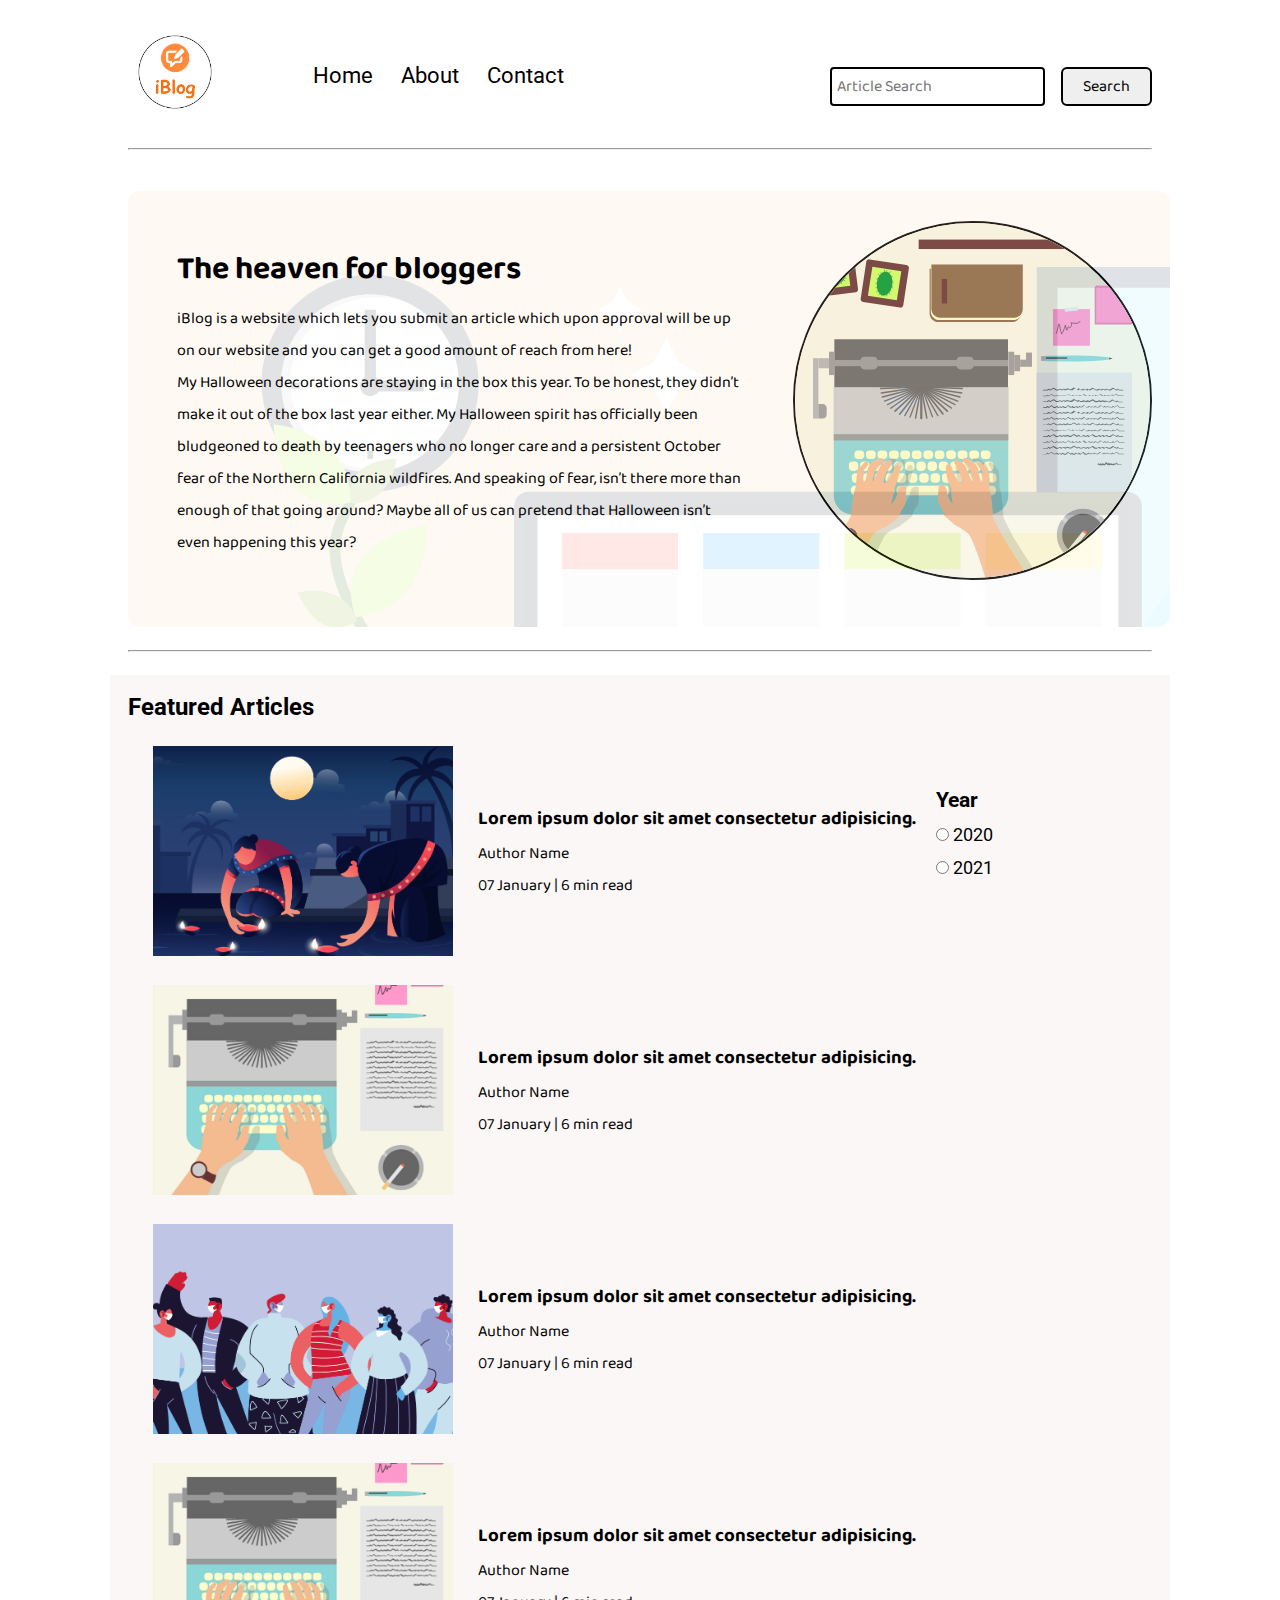
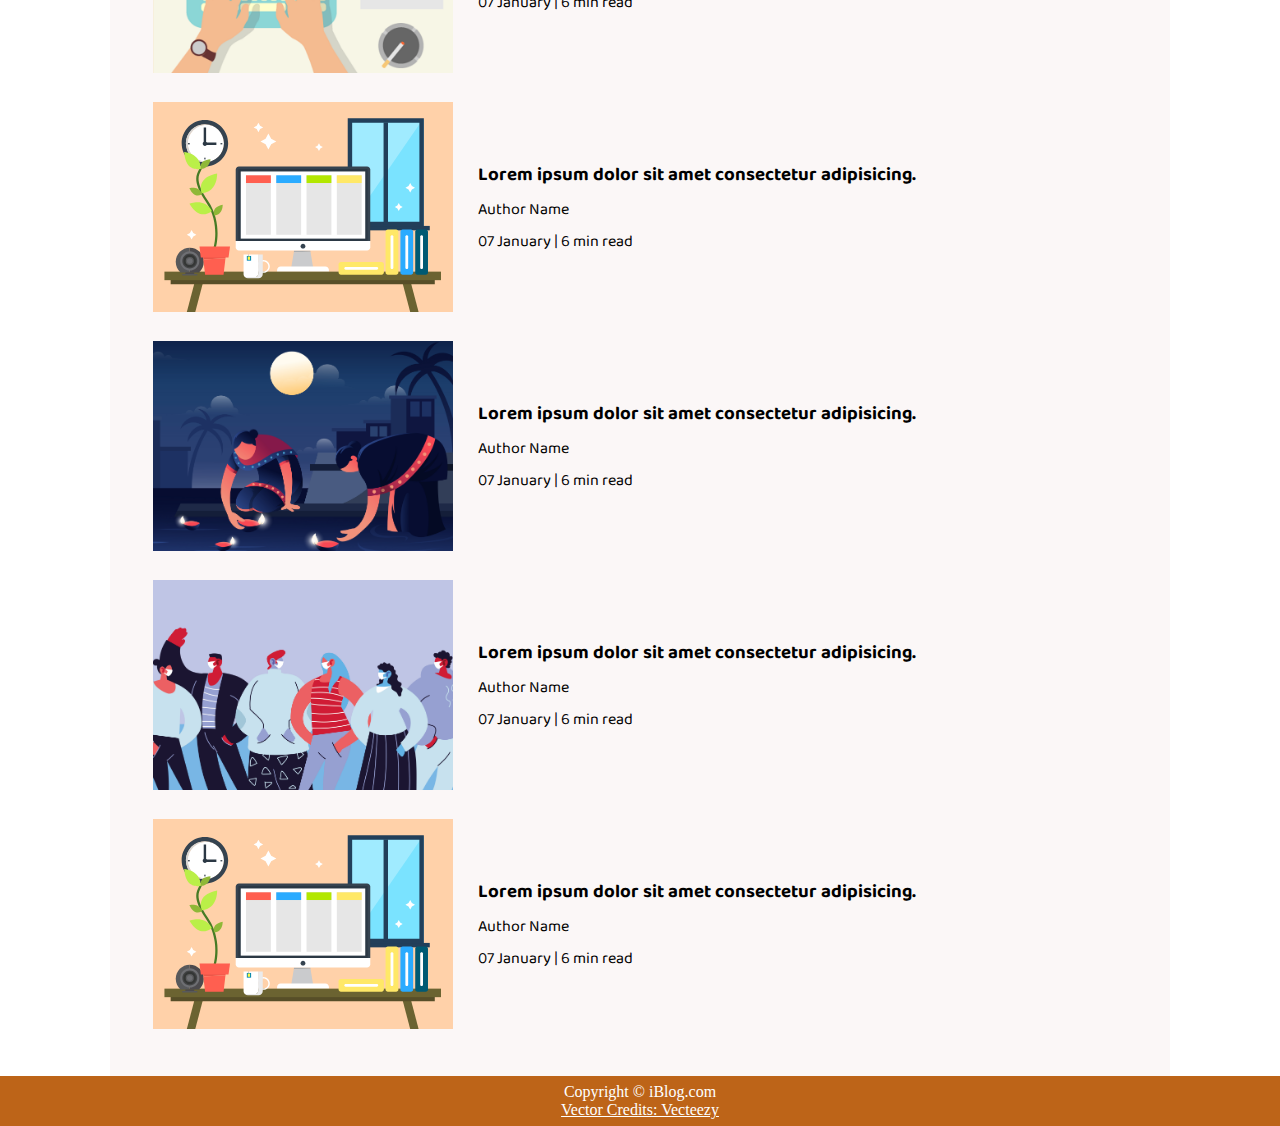
<file: index.html>
<!DOCTYPE html>
<html lang="en">

<head>
    <meta charset="UTF-8">
    <meta name="viewport" content="width=device-width, initial-scale=1.0">
    <link rel="stylesheet" href="css/utils.css">
    <link rel="stylesheet" href="css/style.css">
    <link rel="stylesheet" href="css/mobile.css">
    <title>iBlog - Heaven for bloggers</title>
</head>

<body>
    <nav class="navigation max-width-1 m-auto">
        <div class="nav-left">
            <a href="/">
                <span><img src="img/logo.png" width="94px" alt=""></span>
            </a>
            <ul>
                <li><a href="/">Home</a></li>
                <li><a href="#">About</a></li>
                <li><a href="/contact.html">Contact</a></li>
            </ul>
        </div>
        <div class="nav-right">
            <form action="/search.html" method="get">
                <input class="form-input" type="text" name="query" placeholder="Article Search">
                <button class="btn">Search</button>
            </form>

        </div>

    </nav>
    <div class="max-width-1 m-auto">
        <hr>
    </div>
    <div class="m-auto content max-width-1 my-2">
        <div class="content-left">
            <h1>The heaven for bloggers</h1>
            <p>iBlog is a website which lets you submit an article which upon approval will be up on our website and you
                can get a good amount of reach from here!</p>
            <p>My Halloween decorations are staying in the box this year. To be honest, they didn’t make it out of the
                box last year either. My Halloween spirit has officially been bludgeoned to death by teenagers who no
                longer care and a persistent October fear of the Northern California wildfires. And speaking of fear,
                isn’t there more than enough of that going around? Maybe all of us can pretend that Halloween isn’t even
                happening this year?</p>
        </div>
        <div class="content-right">
            <img src="img/home.svg" alt="iBlog">
        </div>
    </div>

    <div class="max-width-1 m-auto">
        <hr>
    </div>
    <div class="home-articles max-width-1 m-auto font2">
        <h2>Featured Articles</h2>
        <div class="year-box adjust-year">
            <div>
                <h3>Year </h3>
            </div>
            <div>
                <input type="radio" name="year" id=""> 2020
            </div>
            <div>
                <input type="radio" name="year" id=""> 2021
            </div>
        </div>
        <div class="home-article">
            <div class="home-article-img">
                <img src="img/3.png" alt="article">
            </div>
            <div class="home-article-content font1">
                <a href="/blogpost.html">
                    <h3>Lorem ipsum dolor sit amet consectetur adipisicing.</h3>
                </a>

                <div>Author Name</div>
                <span>07 January | 6 min read</span>
            </div>
        </div>
        <div class="home-article">
            <div class="home-article-img">
                <img src="img/1.png" alt="article">
            </div>
            <div class="home-article-content font1">
                <a href="/blogpost.html">
                    <h3>Lorem ipsum dolor sit amet consectetur adipisicing.</h3>
                </a>

                <div>Author Name</div>
                <span>07 January | 6 min read</span>
            </div>
        </div>
        <div class="home-article">
            <div class="home-article-img">
                <img src="img/2.png" alt="article">
            </div>
            <div class="home-article-content font1">
                <a href="/blogpost.html">
                    <h3>Lorem ipsum dolor sit amet consectetur adipisicing.</h3>
                </a>

                <div>Author Name</div>
                <span>07 January | 6 min read</span>
            </div>
        </div>
        <div class="home-article">
            <div class="home-article-img">
                <img src="img/1.png" alt="article">
            </div>
            <div class="home-article-content font1">
                <a href="/blogpost.html">
                    <h3>Lorem ipsum dolor sit amet consectetur adipisicing.</h3>
                </a>

                <div>Author Name</div>
                <span>07 January | 6 min read</span>
            </div>
        </div>
        <div class="home-article">
            <div class="home-article-img">
                <img src="img/11.svg" alt="article">
            </div>
            <div class="home-article-content font1">
                <a href="/blogpost.html">
                    <h3>Lorem ipsum dolor sit amet consectetur adipisicing.</h3>
                </a>

                <div>Author Name</div>
                <span>07 January | 6 min read</span>
            </div>
        </div>
        <div class="home-article">
            <div class="home-article-img">
                <img src="img/3.png" alt="article">
            </div>
            <div class="home-article-content font1">
                <a href="/blogpost.html">
                    <h3>Lorem ipsum dolor sit amet consectetur adipisicing.</h3>
                </a>

                <div>Author Name</div>
                <span>07 January | 6 min read</span>
            </div>
        </div>
        <div class="home-article">
            <div class="home-article-img">
                <img src="img/2.png" alt="article">
            </div>
            <div class="home-article-content font1">
                <a href="/blogpost.html">
                    <h3>Lorem ipsum dolor sit amet consectetur adipisicing.</h3>
                </a>

                <div>Author Name</div>
                <span>07 January | 6 min read</span>
            </div>
        </div>
        <div class="home-article">
            <div class="home-article-img">
                <img src="img/11.svg" alt="article">
            </div>
            <div class="home-article-content font1">
                <a href="/blogpost.html">
                    <h3>Lorem ipsum dolor sit amet consectetur adipisicing.</h3>
                </a>

                <div>Author Name</div>
                <span>07 January | 6 min read</span>
            </div>
        </div>

    </div>

    <div class="footer">
        <p>Copyright &copy; iBlog.com </p>
        <a href="https://www.vecteezy.com/free-vector/typewriter">Vector Credits: Vecteezy</a>
    </div>
    
</body>

</html>
</file>
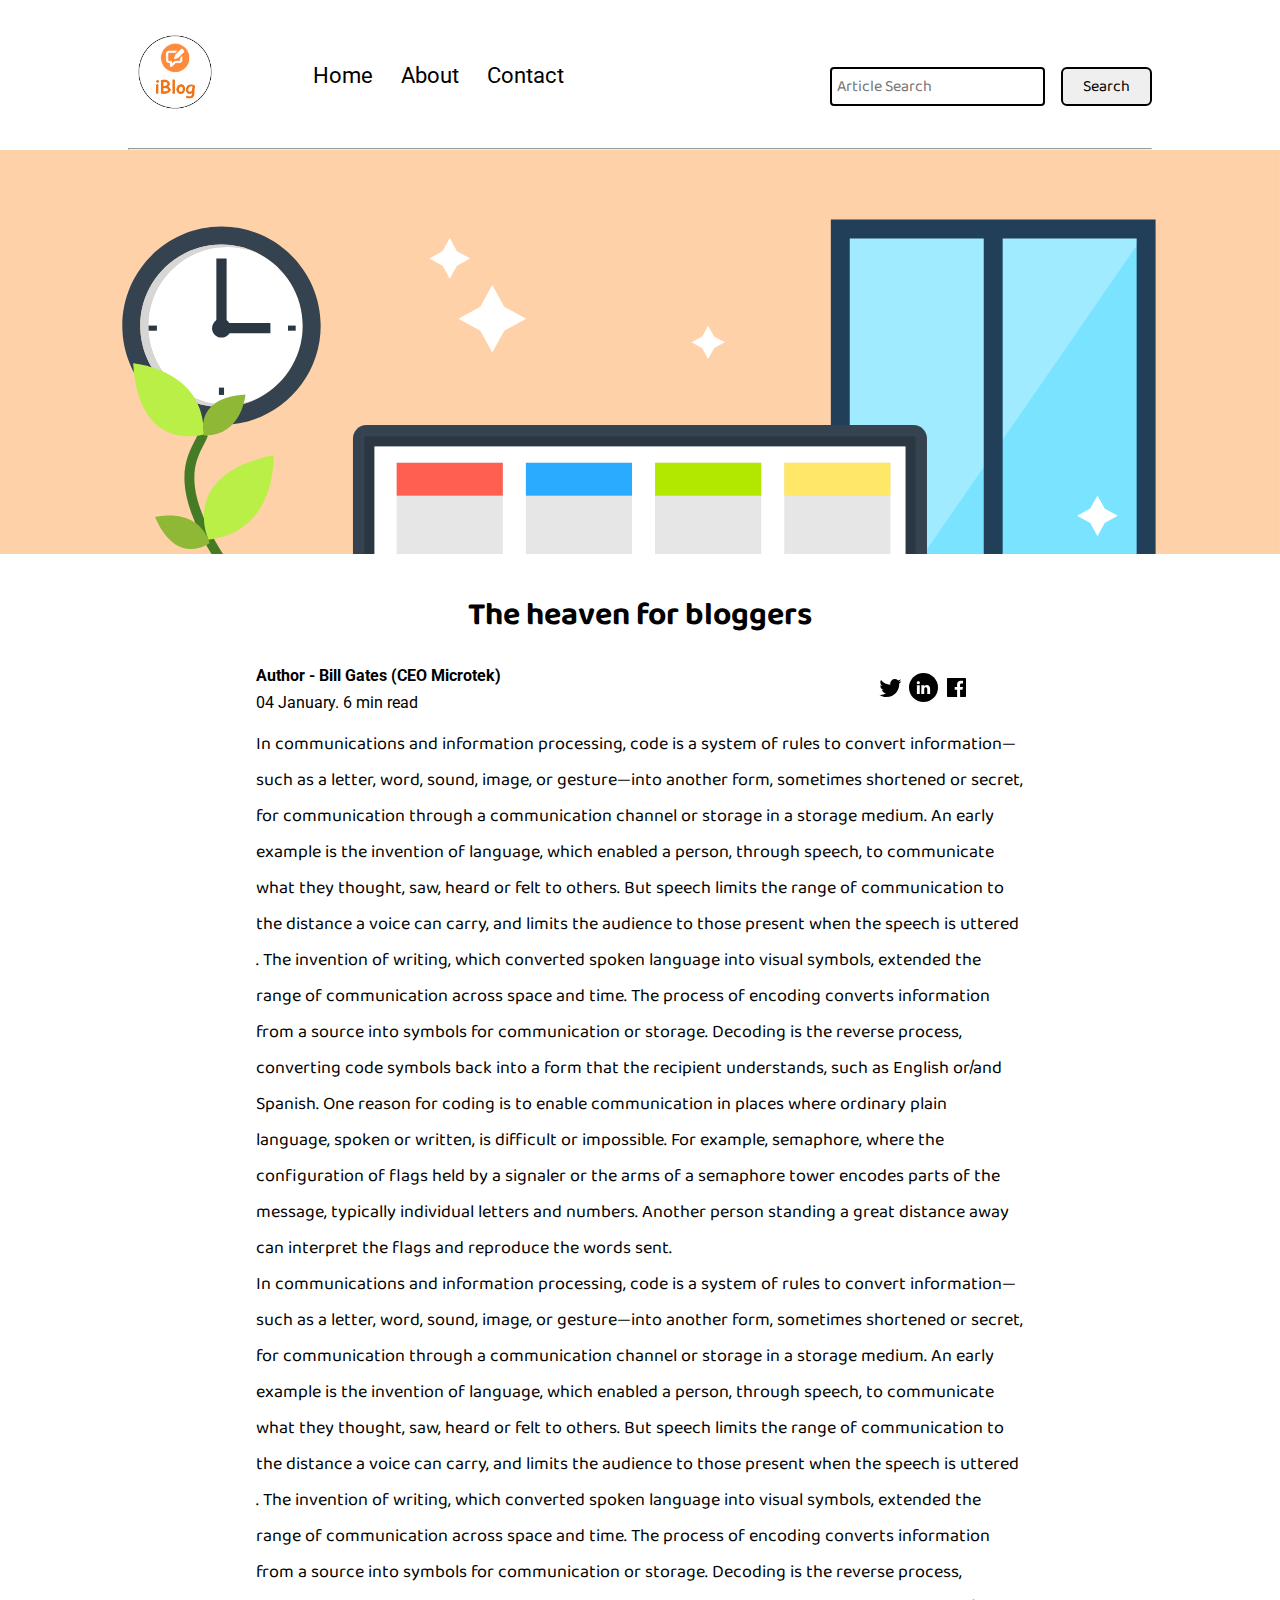
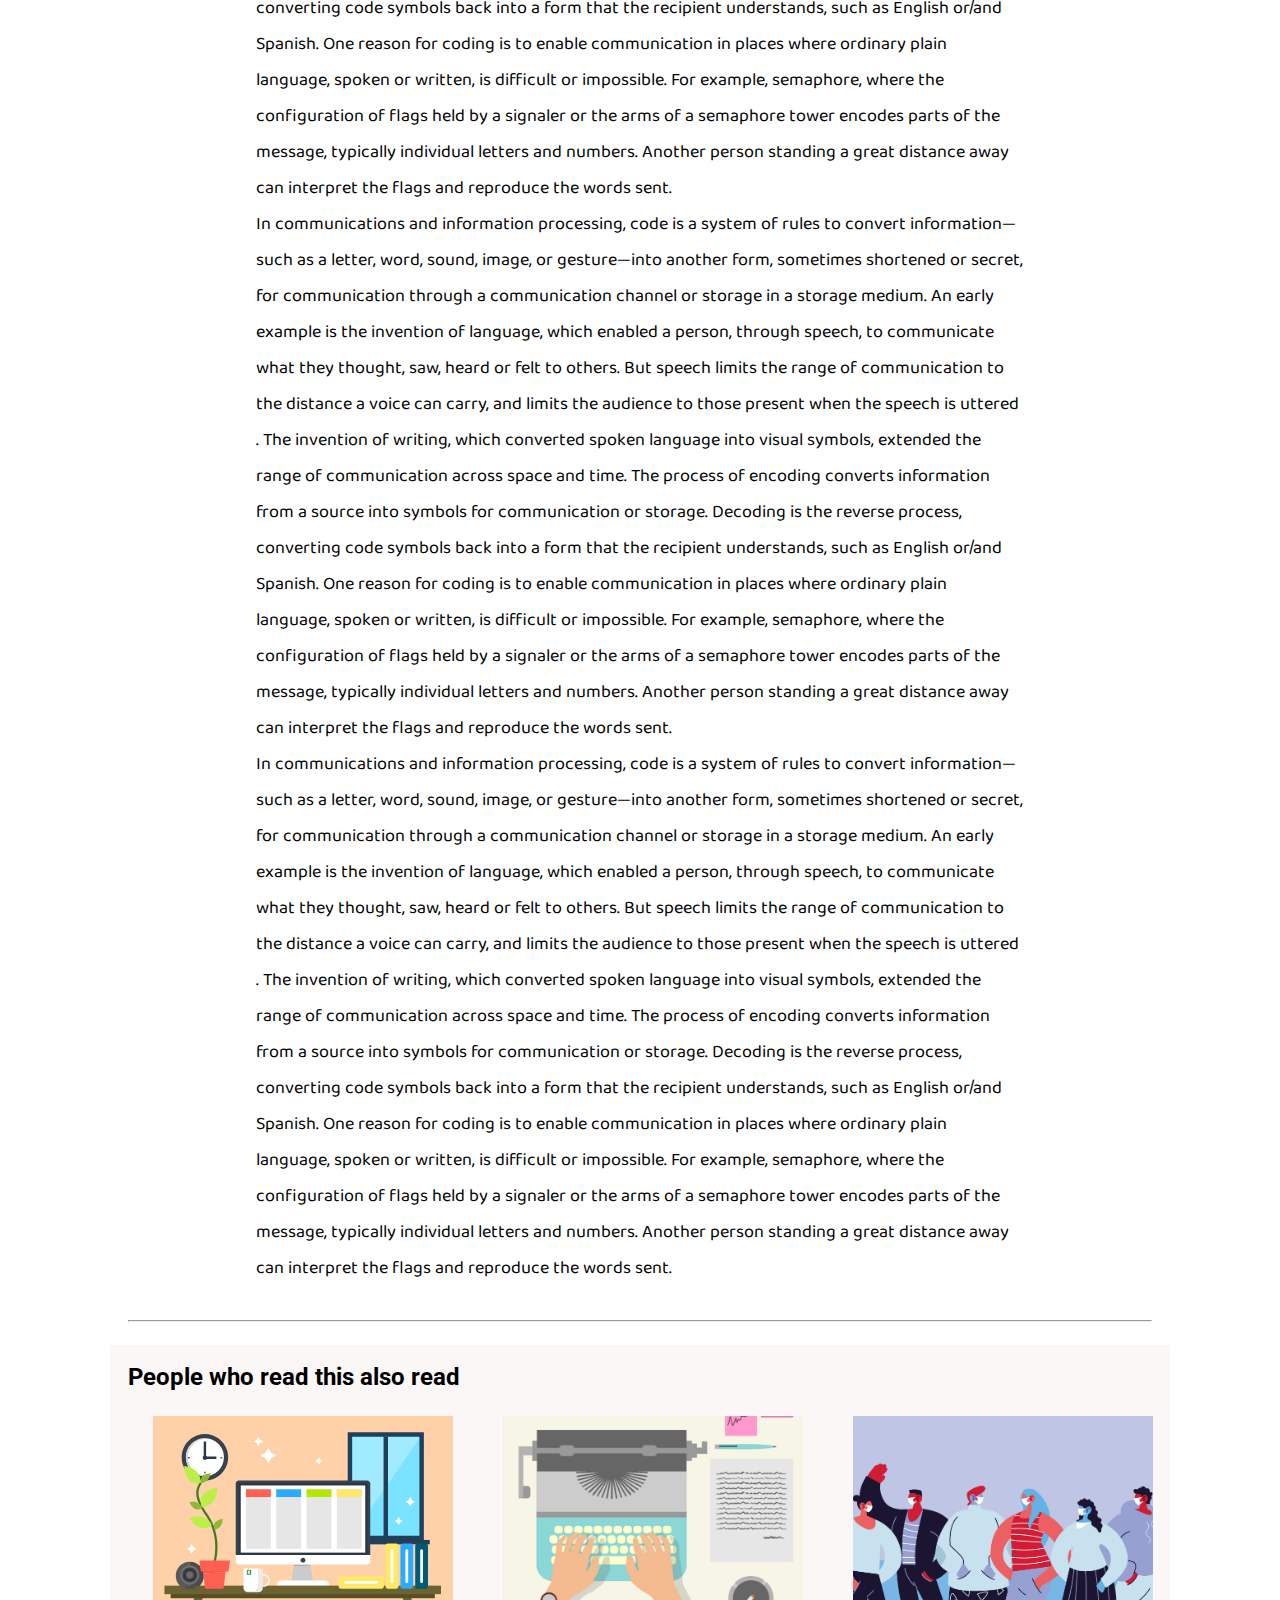
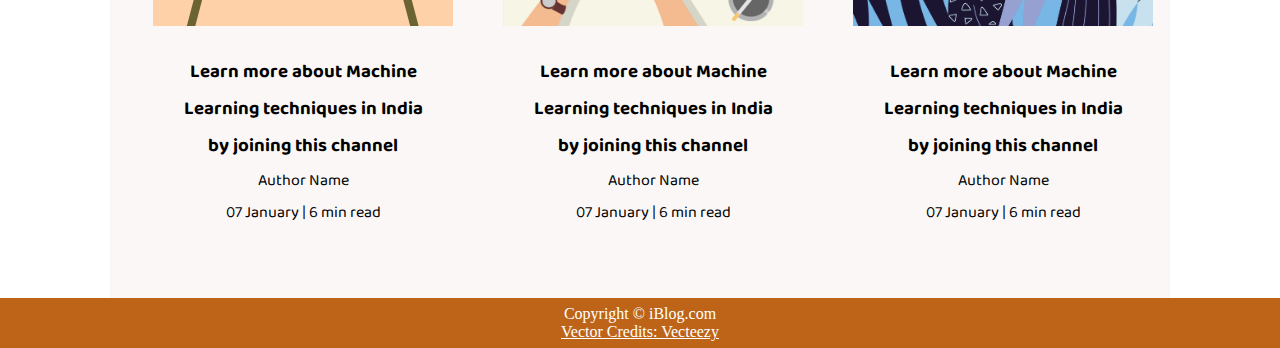
<file: blogpost.html>
<!DOCTYPE html>
<html lang="en">
<head>
    <meta charset="UTF-8">
    <meta name="viewport" content="width=device-width, initial-scale=1.0">
    <link rel="stylesheet" href="css/utils.css">
    <link rel="stylesheet" href="css/style.css">
    <link rel="stylesheet" href="css/blogpost.css">
    <link rel="stylesheet" href="css/mobile.css">
    <title>iBlog - Heaven for bloggers</title>
</head>
<body>
    <nav class="navigation max-width-1 m-auto">
        <div class="nav-left">
            <a href="/">
                <span><img src="img/logo.png" width="94px" alt=""></span>
            </a>
            <ul>
                <li><a href="/">Home</a></li>
                <li><a href="#">About</a></li>
                <li><a href="/contact.html">Contact</a></li>
            </ul>
        </div>
        <div class="nav-right">
            <form action="/search.html" method="get">
                <input class="form-input" type="text" name="query" placeholder="Article Search">
                <button class="btn">Search</button>
            </form>

        </div>

    </nav>
    <div class="max-width-1 m-auto">
        <hr>
    </div>
    <div class="post-img">
        <img src="img/11.svg" alt="">
    </div>
    <div class="m-auto blog-post-content max-width-2 m-auto my-2">
        <h1 class="font1">The heaven for bloggers</h1>
        <div class="blogpost-meta">
            <div class="author-info">
                <div>
                <b>
                  Author - Bill Gates (CEO Microtek)
                </b>
                </div>
                <div>04 January. 6 min read</div>
            </div>
            <div class="social">
                <svg width="29" height="29" class="hk"><path d="M22.05 7.54a4.47 4.47 0 0 0-3.3-1.46 4.53 4.53 0 0 0-4.53 4.53c0 .35.04.7.08 1.05A12.9 12.9 0 0 1 5 6.89a5.1 5.1 0 0 0-.65 2.26c.03 1.6.83 2.99 2.02 3.79a4.3 4.3 0 0 1-2.02-.57v.08a4.55 4.55 0 0 0 3.63 4.44c-.4.08-.8.13-1.21.16l-.81-.08a4.54 4.54 0 0 0 4.2 3.15 9.56 9.56 0 0 1-5.66 1.94l-1.05-.08c2 1.27 4.38 2.02 6.94 2.02 8.3 0 12.86-6.9 12.84-12.85.02-.24 0-.43 0-.65a8.68 8.68 0 0 0 2.26-2.34c-.82.38-1.7.62-2.6.72a4.37 4.37 0 0 0 1.95-2.51c-.84.53-1.81.9-2.83 1.13z"></path></svg>

                <svg style="background: black;
                border-radius: 21px;" width="29" height="29" viewBox="0 0 29 29" fill="none" class="hk"><path d="M5 6.36C5 5.61 5.63 5 6.4 5h16.2c.77 0 1.4.61 1.4 1.36v16.28c0 .75-.63 1.36-1.4 1.36H6.4c-.77 0-1.4-.6-1.4-1.36V6.36z"></path><path fill-rule="evenodd" clip-rule="evenodd" d="M10.76 20.9v-8.57H7.89v8.58h2.87zm-1.44-9.75c1 0 1.63-.65 1.63-1.48-.02-.84-.62-1.48-1.6-1.48-.99 0-1.63.64-1.63 1.48 0 .83.62 1.48 1.59 1.48h.01zM12.35 20.9h2.87v-4.79c0-.25.02-.5.1-.7.2-.5.67-1.04 1.46-1.04 1.04 0 1.46.8 1.46 1.95v4.59h2.87v-4.92c0-2.64-1.42-3.87-3.3-3.87-1.55 0-2.23.86-2.61 1.45h.02v-1.24h-2.87c.04.8 0 8.58 0 8.58z" fill="#fff"></path></svg>

                <svg width="29" height="29" class="hk"><path d="M23.2 5H5.8a.8.8 0 0 0-.8.8V23.2c0 .44.35.8.8.8h9.3v-7.13h-2.38V13.9h2.38v-2.38c0-2.45 1.55-3.66 3.74-3.66 1.05 0 1.95.08 2.2.11v2.57h-1.5c-1.2 0-1.48.57-1.48 1.4v1.96h2.97l-.6 2.97h-2.37l.05 7.12h5.1a.8.8 0 0 0 .79-.8V5.8a.8.8 0 0 0-.8-.79"></path></svg>

            </div>
        </div>
         <p class="font1">In communications and information processing, code is a system of rules to convert information—such as a letter, word, sound, image, or gesture—into another form, sometimes shortened or secret, for communication through a communication channel or storage in a storage medium. An early example is the invention of language, which enabled a person, through speech, to communicate what they thought, saw, heard or felt to others. But speech limits the range of communication to the distance a voice can carry, and limits the audience to those present when the speech is uttered . The invention of writing, which converted spoken language into visual symbols, extended the range of communication across space and time.

            The process of encoding converts information from a source into symbols for communication or storage. Decoding is the reverse process, converting code symbols back into a form that the recipient understands, such as English or/and Spanish.
            
            One reason for coding is to enable communication in places where ordinary plain language, spoken or written, is difficult or impossible. For example, semaphore, where the configuration of flags held by a signaler or the arms of a semaphore tower encodes parts of the message, typically individual letters and numbers. Another person standing a great distance away can interpret the flags and reproduce the words sent.</p>
         <p class="font1">In communications and information processing, code is a system of rules to convert information—such as a letter, word, sound, image, or gesture—into another form, sometimes shortened or secret, for communication through a communication channel or storage in a storage medium. An early example is the invention of language, which enabled a person, through speech, to communicate what they thought, saw, heard or felt to others. But speech limits the range of communication to the distance a voice can carry, and limits the audience to those present when the speech is uttered . The invention of writing, which converted spoken language into visual symbols, extended the range of communication across space and time.

            The process of encoding converts information from a source into symbols for communication or storage. Decoding is the reverse process, converting code symbols back into a form that the recipient understands, such as English or/and Spanish.
            
            One reason for coding is to enable communication in places where ordinary plain language, spoken or written, is difficult or impossible. For example, semaphore, where the configuration of flags held by a signaler or the arms of a semaphore tower encodes parts of the message, typically individual letters and numbers. Another person standing a great distance away can interpret the flags and reproduce the words sent.</p>
         <p class="font1">In communications and information processing, code is a system of rules to convert information—such as a letter, word, sound, image, or gesture—into another form, sometimes shortened or secret, for communication through a communication channel or storage in a storage medium. An early example is the invention of language, which enabled a person, through speech, to communicate what they thought, saw, heard or felt to others. But speech limits the range of communication to the distance a voice can carry, and limits the audience to those present when the speech is uttered . The invention of writing, which converted spoken language into visual symbols, extended the range of communication across space and time.

            The process of encoding converts information from a source into symbols for communication or storage. Decoding is the reverse process, converting code symbols back into a form that the recipient understands, such as English or/and Spanish.
            
            One reason for coding is to enable communication in places where ordinary plain language, spoken or written, is difficult or impossible. For example, semaphore, where the configuration of flags held by a signaler or the arms of a semaphore tower encodes parts of the message, typically individual letters and numbers. Another person standing a great distance away can interpret the flags and reproduce the words sent.</p>
         <p class="font1">In communications and information processing, code is a system of rules to convert information—such as a letter, word, sound, image, or gesture—into another form, sometimes shortened or secret, for communication through a communication channel or storage in a storage medium. An early example is the invention of language, which enabled a person, through speech, to communicate what they thought, saw, heard or felt to others. But speech limits the range of communication to the distance a voice can carry, and limits the audience to those present when the speech is uttered . The invention of writing, which converted spoken language into visual symbols, extended the range of communication across space and time.

            The process of encoding converts information from a source into symbols for communication or storage. Decoding is the reverse process, converting code symbols back into a form that the recipient understands, such as English or/and Spanish.
            
            One reason for coding is to enable communication in places where ordinary plain language, spoken or written, is difficult or impossible. For example, semaphore, where the configuration of flags held by a signaler or the arms of a semaphore tower encodes parts of the message, typically individual letters and numbers. Another person standing a great distance away can interpret the flags and reproduce the words sent.</p>
    </div>

    <div class="max-width-1 m-auto"><hr></div>
    <div class="home-articles max-width-1 m-auto font2">
        <h2>People who read this also read</h2>
        <div class="row">

       
        <div class="home-article more-post">
            <div class="home-article-img">
                <img src="img/11.svg" alt="article">
            </div>
            <div class="home-article-content font1 center">
                <a href="/blogpost.html"><h3>Learn more about Machine Learning techniques in India by joining this channel</h3></a>
                
                <div>Author Name</div>
                <span>07 January | 6 min read</span>
            </div>
        </div>
        <div class="home-article more-post">
            <div class="home-article-img">
                <img src="img/1.png" alt="article">
            </div>
            <div class="home-article-content font1 center">
                <a href="/blogpost.html"><h3>Learn more about Machine Learning techniques in India by joining this channel</h3></a>
                
                <div>Author Name</div>
                <span>07 January | 6 min read</span>
            </div>
        </div>
        <div class="home-article more-post">
            <div class="home-article-img">
                <img src="img/2.png" alt="article">
            </div>
            <div class="home-article-content font1 center">
                <a href="/blogpost.html"><h3>Learn more about Machine Learning techniques in India by joining this channel</h3></a>
                
                <div>Author Name</div>
                <span>07 January | 6 min read</span>
            </div>
        </div>
        
    </div>
    </div>

    <div class="footer">
        <p>Copyright &copy; iBlog.com </p>
         <a href="https://www.vecteezy.com/free-vector/typewriter">Vector Credits: Vecteezy</a> 
    </div>
</body>
</html>
</file>
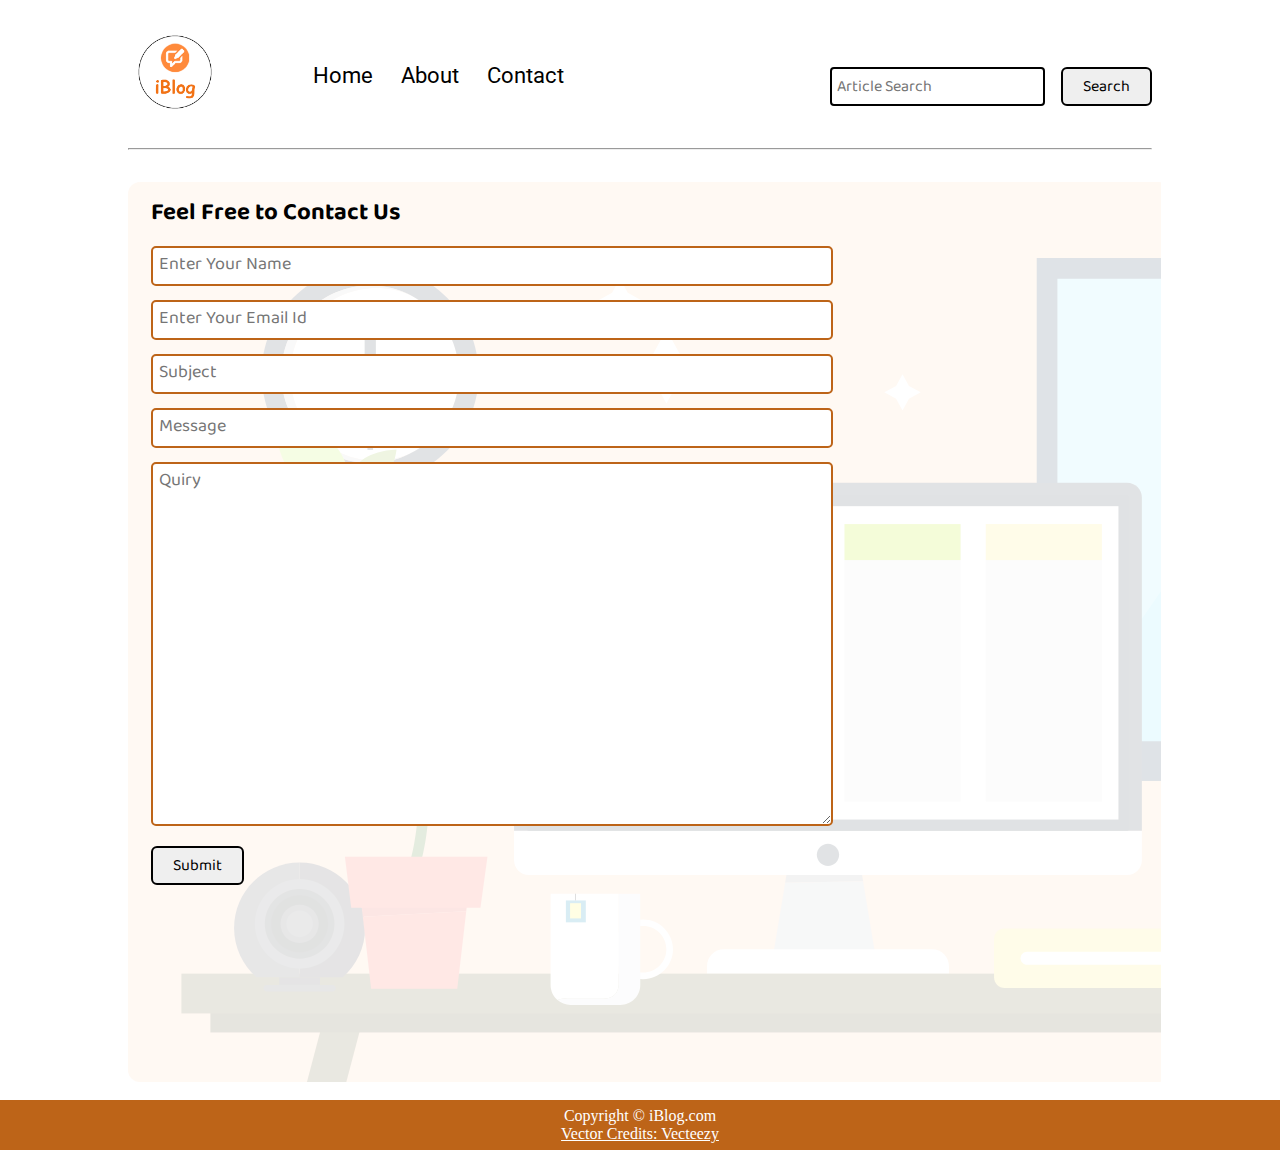
<file: contact.html>
<!DOCTYPE html>
<html lang="en">
<head>
    <meta charset="UTF-8">
    <meta name="viewport" content="width=device-width, initial-scale=1.0">
    <link rel="stylesheet" href="css/utils.css">
    <link rel="stylesheet" href="css/style.css">
    <link rel="stylesheet" href="css/contact.css">
    <link rel="stylesheet" href="css/mobile.css">
    <title>iBlog - Heaven for bloggers</title>
</head>
<body>
    <nav class="navigation max-width-1 m-auto">
        <div class="nav-left">
            <a href="/">
                <span><img src="img/logo.png" width="94px" alt=""></span>
            </a>
            <ul>
                <li><a href="/">Home</a></li>
                <li><a href="#">About</a></li>
                <li><a href="/contact.html">Contact</a></li>
            </ul>
        </div>
        <div class="nav-right">
            <form action="/search.html" method="get">
                <input class="form-input" type="text" name="query" placeholder="Article Search">
                <button class="btn">Search</button>
            </form>

        </div>

    </nav>
    <div class="max-width-1 m-auto">
        <hr>
    </div>
    <div class="contact-content font1 max-width-1 m-auto">
        <div class="max-width-1 m-auto mx-1">
            <h2>Feel Free to Contact Us</h2>
            <div class="contact-form">
                <div class="form-box">
                    <input type="text" placeholder="Enter Your Name">
                </div>
                <div class="form-box">
                    <input type="text" placeholder="Enter Your Email Id">
                </div>
                <div class="form-box">
                    <input type="text" placeholder="Subject">
                </div>
                <div class="form-box">
                    <input type="text" placeholder="Message">
                </div>
                <div class="form-box">
                    <textarea name="" id="" cols="30" rows="10" placeholder="Quiry"></textarea>
                </div>
                <div class="form-box">
                    <button class="btn">Submit</button>
                </div>

            </div>
        </div>

    </div>
 

   

    <div class="footer">
        <p>Copyright &copy; iBlog.com </p>
         <a href="https://www.vecteezy.com/free-vector/typewriter">Vector Credits: Vecteezy</a> 
    </div>
</body>
</html>
</file>
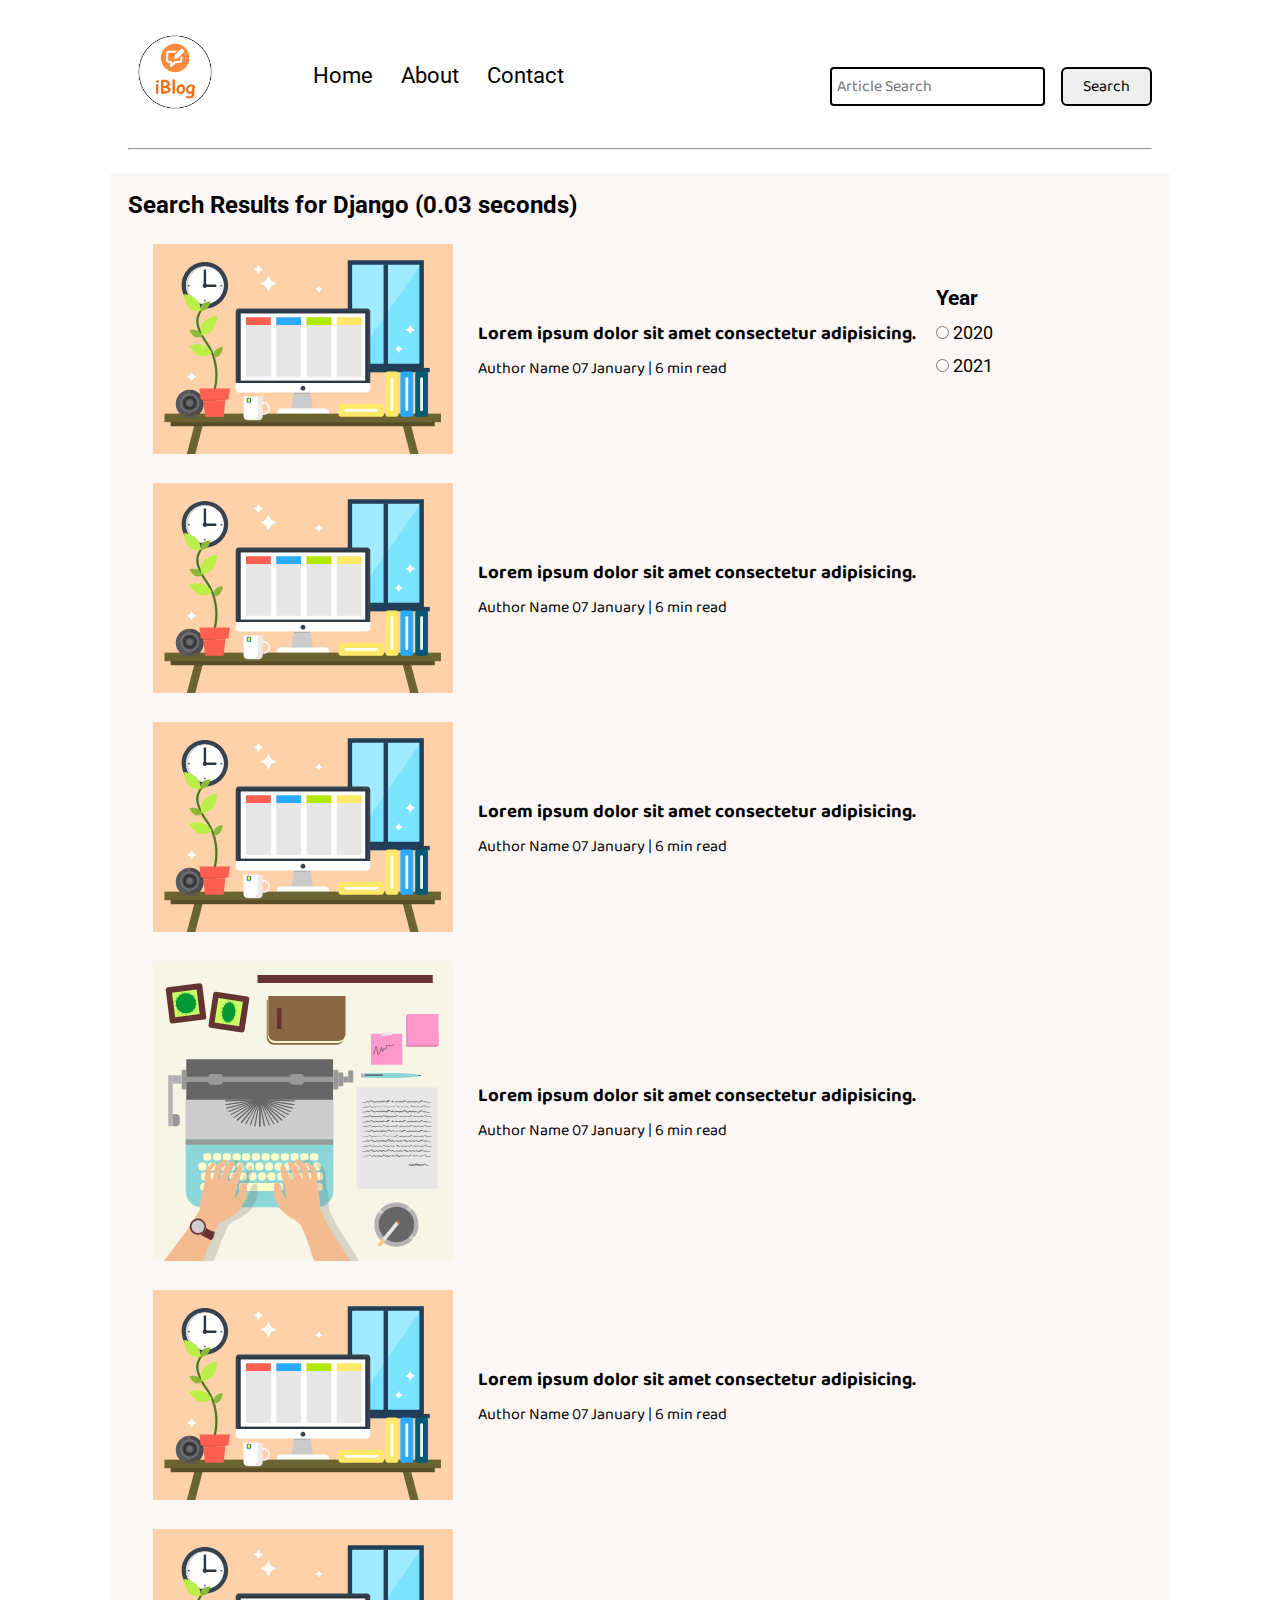
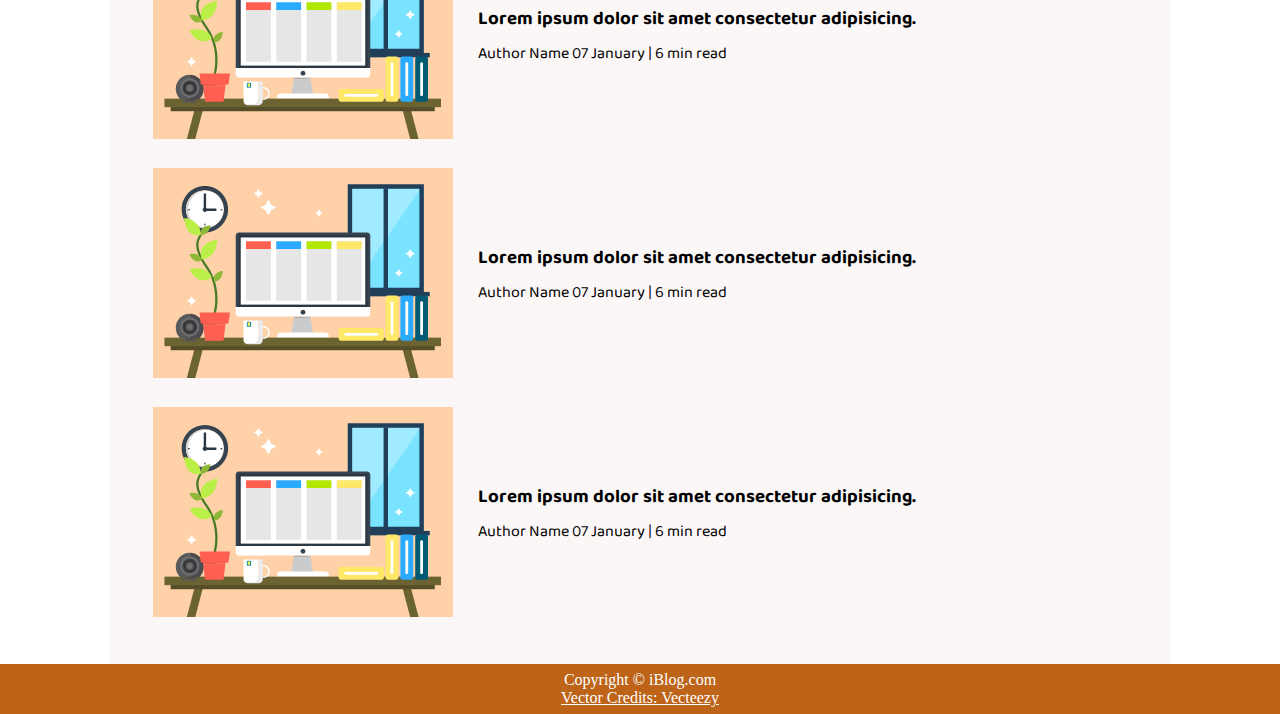
<file: search.html>
<!DOCTYPE html>
<html lang="en">
<head>
    <meta charset="UTF-8">
    <meta name="viewport" content="width=device-width, initial-scale=1.0">
    <link rel="stylesheet" href="css/utils.css">
    <link rel="stylesheet" href="css/style.css">
    <link rel="stylesheet" href="css/mobile.css">
    <title>iBlog - Heaven for bloggers</title>
</head>
<body>
    <nav class="navigation max-width-1 m-auto">
        <div class="nav-left">
            <a href="/">
                <span><img src="img/logo.png" width="94px" alt=""></span>
            </a>
            <ul>
                <li><a href="/">Home</a></li>
                <li><a href="#">About</a></li>
                <li><a href="/contact.html">Contact</a></li>
            </ul>
        </div>
        <div class="nav-right">
            <form action="/search.html" method="get">
                <input class="form-input" type="text" name="query" placeholder="Article Search">
                <button class="btn">Search</button>
            </form>

        </div>

    </nav>
 

    <div class="max-width-1 m-auto"><hr></div>
    <div class="home-articles max-width-1 m-auto font2">
        
        <h2>Search Results for Django (0.03 seconds)</h2>
        <div class="year-box adjust-year">
            <div>
                <h3>Year </h3>
            </div>
            <div>
                <input type="radio" name="year" id=""> 2020
            </div>
            <div>
                <input type="radio" name="year" id=""> 2021
            </div>
        </div>
        <div class="home-article">
            <div class="home-article-img">
                <img src="img/11.svg" alt="article">
            </div>
            <div class="home-article-content font1">
                <a href="/blogpost.html"><h3>Lorem ipsum dolor sit amet consectetur adipisicing.</h3></a>
                
                <span>Author Name</span>
                <span>07 January | 6 min read</span>
            </div>
        </div>
        <div class="home-article">
            <div class="home-article-img">
                <img src="img/11.svg" alt="article">
            </div>
            <div class="home-article-content font1">
                <a href="/blogpost.html"><h3>Lorem ipsum dolor sit amet consectetur adipisicing.</h3></a>
                
                <span>Author Name</span>
                <span>07 January | 6 min read</span>
            </div>
        </div>
        <div class="home-article">
            <div class="home-article-img">
                <img src="img/11.svg" alt="article">
            </div>
            <div class="home-article-content font1">
                <a href="/blogpost.html"><h3>Lorem ipsum dolor sit amet consectetur adipisicing.</h3></a>
                
                <span>Author Name</span>
                <span>07 January | 6 min read</span>
            </div>
        </div>
        <div class="home-article">
            <div class="home-article-img">
                <img src="img/home.svg" alt="article">
            </div>
            <div class="home-article-content font1">
                <a href="/blogpost.html"><h3>Lorem ipsum dolor sit amet consectetur adipisicing.</h3></a>
                
                <span>Author Name</span>
                <span>07 January | 6 min read</span>
            </div>
        </div>
        <div class="home-article">
            <div class="home-article-img">
                <img src="img/11.svg" alt="article">
            </div>
            <div class="home-article-content font1">
                <a href="/blogpost.html"><h3>Lorem ipsum dolor sit amet consectetur adipisicing.</h3></a>
                
                <span>Author Name</span>
                <span>07 January | 6 min read</span>
            </div>
        </div>
        <div class="home-article">
            <div class="home-article-img">
                <img src="img/11.svg" alt="article">
            </div>
            <div class="home-article-content font1">
                <a href="/blogpost.html"><h3>Lorem ipsum dolor sit amet consectetur adipisicing.</h3></a>
                
                <span>Author Name</span>
                <span>07 January | 6 min read</span>
            </div>
        </div>
        <div class="home-article">
            <div class="home-article-img">
                <img src="img/11.svg" alt="article">
            </div>
            <div class="home-article-content font1">
                <a href="/blogpost.html"><h3>Lorem ipsum dolor sit amet consectetur adipisicing.</h3></a>
                
                <span>Author Name</span>
                <span>07 January | 6 min read</span>
            </div>
        </div>
        <div class="home-article">
            <div class="home-article-img">
                <img src="img/11.svg" alt="article">
            </div>
            <div class="home-article-content font1">
                <a href="/blogpost.html"><h3>Lorem ipsum dolor sit amet consectetur adipisicing.</h3></a>
                
                <span>Author Name</span>
                <span>07 January | 6 min read</span>
            </div>
        </div>
         
    </div>

    <div class="footer">
        <p>Copyright &copy; iBlog.com </p>
         <a href="https://www.vecteezy.com/free-vector/typewriter">Vector Credits: Vecteezy</a> 
    </div>
</body>
</html>
</file>
<file: css/utils.css>
@import url("https://fonts.googleapis.com/css2?family=Roboto&display=swap");
@import url("https://fonts.googleapis.com/css2?family=Baloo+Bhaina+2:wght@500&display=swap");
:root { 
  --main-bg-color: #bd6418;
  --font1: "Baloo Bhaina 2", cursive;
  --font2: "Roboto", sans-serif;
}

.center{
  text-align: center
}

.font1 {
  font-family: var(--font1);
}
.font2 {
  font-family: var(--font2);
}

.max-width-1 {
  max-width: 80vw;
}

.max-width-2 {
  max-width: 60vw;
}

.m-auto {
  margin: auto;
}

.mx-1{
  margin-left: 23px;
  margin-right: 23px;
}

.my-2{
  margin-top: 32px;
  margin-bottom: 32px;
}

.btn {
  padding: 0px 20px;
  padding-top: 3px;
  border: 2px solid black;
  border-radius: 6px;
  font-family: var(--font1);
  font-size: 16px;
  cursor: pointer;
  transition: all 0.3s ease-in-out;
}

.btn:hover {
  color: white;
  background: var(--main-bg-color);
}

.form-input {
  padding: 0px 5px;
  padding-top: 3px;
  font-size: 16px;
  border: 2px solid black;
  border-radius: 4px;
  margin: 0 13px;
  font-family: var(--font1);
}

.form-box input, textarea{
  width: 52vw;
  padding: 0px 6px;
  margin: 7px 0;
  font-size: 18px;
  font-family: var(--font1);
  border: 2px solid var(--main-bg-color);
    border-radius: 5px;
}
</file>
<file: css/style.css>
* {
  margin: 0;
  padding: 0; 
}

.navigation {
  margin-top: 25px;
  font-family: var(--font1);
  /* height: 74px;  */
  display: flex;
  justify-content: space-between;
  align-items: center;
}

.nav-left {
  display: flex;
}

.nav-left span {
  font-size: 35px;
  padding-top: 10px;
}

.nav-left ul {
  display: flex;
  align-items: center;
  margin: 0 77px;
  font-size: 22px;
  padding-bottom: 23px;
}

.nav-left ul li {
  list-style: none;
  margin: 0 14px;
  font-family: var(--font2);
  transition: all 0.3s ease-in-out;
}

.nav-left ul li a {
  text-decoration: none;
  color: black;
}

.nav-left ul li a:hover {
  color: var(--main-bg-color);
  font-weight: bolder;
}

.content {
  height: 100%;
  display: flex;
  margin-top: 32px;
  padding: 9px;
  position: relative;
}

.content::after {
  content: "";
  background-image: url("../img/11.svg");
  position: absolute;
  width: 100%;
  height: inherit;
  opacity: 0.15;
  border-radius: 12px;
}

.content-left {
  font-family: var(--font1);
  display: flex;
  flex-direction: column;
  justify-content: center;
  padding: 49px;
  z-index: 1;
}

.content-right {
  display: flex;
  align-items: center;
  justify-content: center;
}

.content-right img {
  height: 355px;
  border: 2px solid black;
  border-radius: 200px;
}

.home-articles {
  padding: 18px;
  background-color: rgb(248, 239, 239, 0.5);
  margin-top: 23px;
  position: relative;
}

.year-box {
  position: absolute;  
  right: 0px;
  top: 100px;
  width: 234px;
  height: 255px;
  font-size: 18px;
}

.year-box div {
  margin: 12px 0px;
}

.home-article {
  display: flex;
  margin: 25px;
}

.home-article img {
  width: 300px;
}

.home-article-content {
  align-self: center;
  padding: 25px;
}

.home-article-content a {
  text-decoration: none;
  color: black;
}
/* .home-articles{} */
.footer {
  height: 50px;
  background-color: var(--main-bg-color);
  display: flex;
  align-items: center;
  justify-content: center;
  color: white;
  flex-direction: column;
}

.footer a {
  color: white;
}
</file>
<file: css/mobile.css>
@media screen and (max-width: 1200px) {
  .navigation {
    flex-direction: column;
    margin-bottom: 23px;
  }

  .nav-left {
    flex-direction: column;
    text-align: center;
  }

  .content-right {
    display: none;
  }

  .home-article {
    flex-direction: column;
  }

  .home-article-img {
    text-align: center;
  }

  .year-box {
    top: 25px;
    left: 60vw;
    font-size: 11px;
    display: flex;
  }

  .year-box div {
    padding: 0 3px;
    margin: 0;
  }

  .home-article img {
    width: 70vw;
  }
  .form-input {
    width: 50%;
  }
  .form-box input,
  textarea {
    width: 66vw;
  }
  .row {
    flex-direction: column;
  }
  .social {
    padding: 0;
  }
  .post-img {
    height: auto;
  }
  .adjust-year {
    position: static;
    height: auto;
    padding: 12px 0px;
    display: flex;
    justify-content: flex-end;
    width: 100%;
  }
}
</file>
<file: css/blogpost.css>
.post-img{
    height: 404px;
    overflow: hidden; 
}
.post-img img{
    width: 100%;
}
.blog-post-content{
    /* background-color: rebeccapurple; */
}
.blog-post-content h1{
    text-align: center;
}
.blog-post-content p{
    font-size: 18px; 
}

.row{
    display: flex;
}
.more-post{
    flex-direction: column; 
    align-items: center;
}
.blogpost-meta{ 
    display: flex;
    justify-content: space-between;
}

.author-info{
    margin: 12px 0;
}
.author-info div{
    padding: 4px 0px;
    font-family: var(--font2);
}
.social{
    padding-right: 53px;
    align-self: center;
    cursor: pointer;
}
</file>
<file: css/contact.css>
.contact-content{  
    height: 100vh;
    margin-top: 32px;
    /* margin-bottom: 32px; */
    padding: 9px;
    position: relative; 
    overflow: hidden;
  }

  
  
  .contact-content::after {
    content: "";
    background-image: url("../img/11.svg");
    position: absolute;
    top:0;
    width: 100%;
    height: inherit;
    opacity: 0.15;
    border-radius: 12px;
    z-index: -1;
  }
</file>
